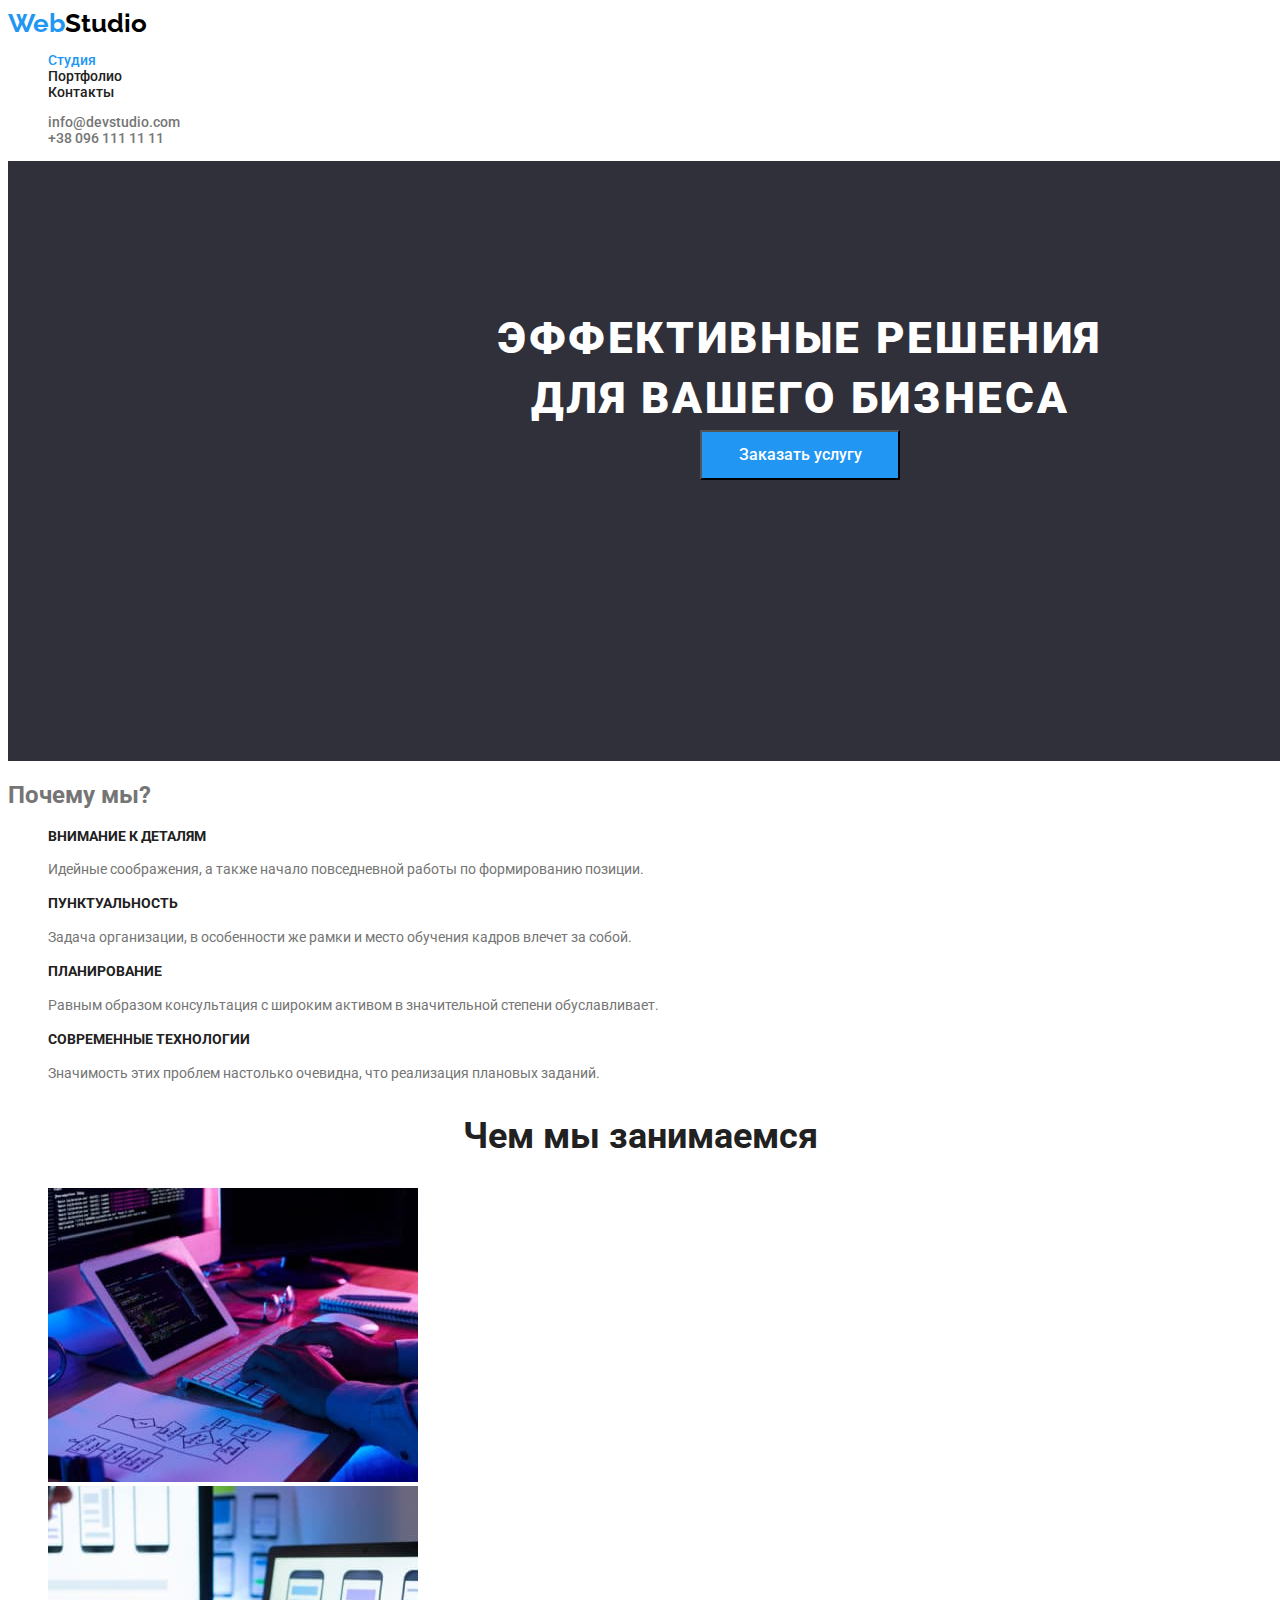
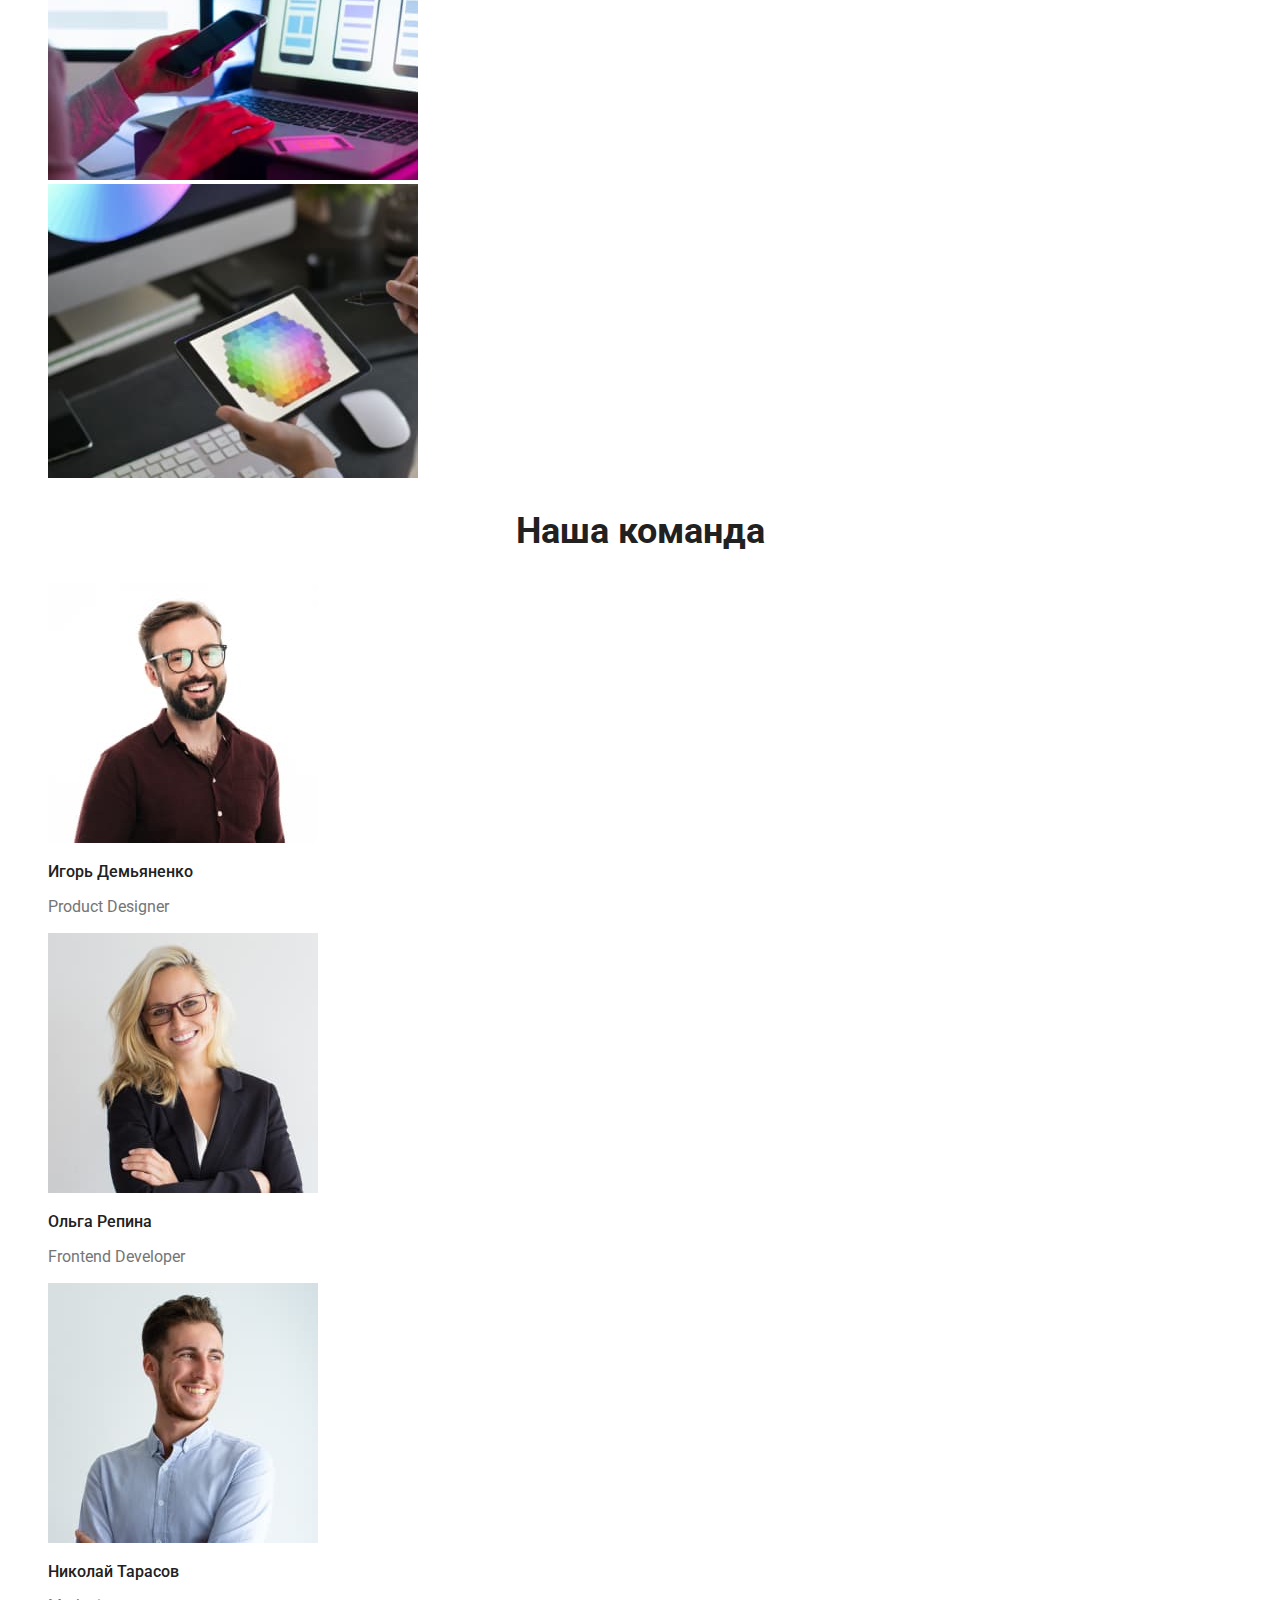
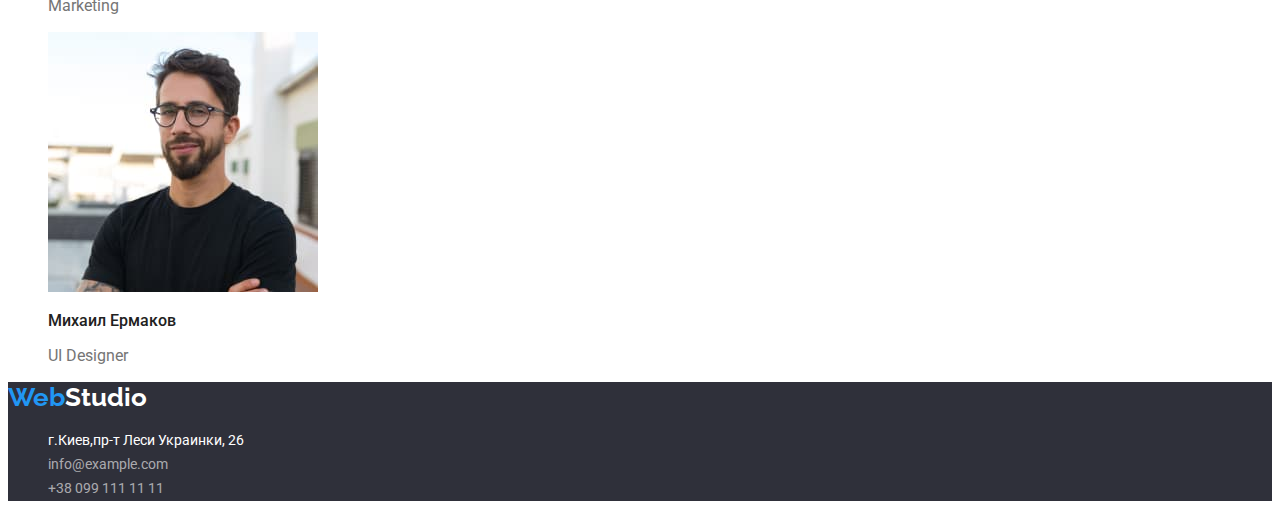
<file: index.html>
<!DOCTYPE html>
<html lang="en">

<head>
    <meta charset="UTF-8" />
    <meta http-equiv="X-UA-Compatible" content="IE=edge" />
    <meta name="viewport" content="width=device-width, initial-scale=1.0" />
    <title>Студия</title>
    <link
        href="https://fonts.googleapis.com/css2?family=Raleway:wght@700&family=Roboto:wght@400;500;700;900&display=swap"
        rel="stylesheet">
    <link rel="stylesheet" href="./CSS/styles.css">
</head>

<body class="page">
    <!--Шапка с основной навигацией-->
    <header class="hat">
        <nav>
            <a href="./index.html" class="logo"><span class="web">Web</span><span class="studio">Studio</span></a>
            <ul class="list">
                <li class="link current"><a href="./index.html" class="link current">Студия</a></li>
                <li class="link"><a href="./portfolio.html" class="link"> Портфолио</a></li>
                <li class="link"><a href="" class="link">Контакты</a></li>
            </ul>
        </nav>

        <ul class="list">
            <li class="hat-link"><a href="mailto:info@devstudio.com" class="hat-link">info@devstudio.com</a></li>
            <li class="hat-link"><a href="tel:+380961111111" class="hat-link">+38 096 111 11 11</a></li>
        </ul>
    </header>
    <!--шапка с главным предложением-->
    <main>

        <section class="hero">
            <h1 class="hero-title">Эффективные решения для вашего бизнеса</h1>
            <button class="button primary" type="button">Заказать услугу</button>
        </section>
        <!--секция однотипного контента-->
        <section>
            <h2>Почему мы?</h2>
            <ul class="list">
                <li class="text-information">
                    <h3 class="text-subtitle">Внимание к деталям</h3>
                    <p class="text-slogan">
                        Идейные соображения, а также начало повседневной работы по
                        формированию позиции.
                    </p>
                </li>
                <li class="text-information">
                    <h3 class="text-subtitle">Пунктуальность</h3>
                    <p class="text-slogan">
                        Задача организации, в особенности же рамки и место обучения кадров
                        влечет за собой.
                    </p>
                </li>
                <li class="text-information">
                    <h3 class="text-subtitle">Планирование</h3>
                    <p class="text-slogan">
                        Равным образом консультация с широким активом в значительной
                        степени обуславливает.
                    </p>
                </li>
                <li class="text-information">
                    <h3 class="text-subtitle">Современные технологии</h3>
                    <p class="text-slogan">
                        Значимость этих проблем настолько очевидна, что реализация
                        плановых заданий.
                    </p>
                </li>
            </ul>
        </section>
        <!--секция картинок-->
        <section>
            <h2 class="items-subtitle">Чем мы занимаемся</h2>
            <ul class="list">
                <li class="image-pic"><img src="./images/img1.jpg" alt="ipad очки клавиатура" width="370" /></li>
                <li class="image-pic"><img src="./images/img2.jpg" alt="смартфон и макбук" width="370" /></li>
                <li class="image-pic"><img src="./images/img3.jpg" alt="ipad мишь ручка в руке" width="370" /></li>
            </ul>
        </section>
        <!--наша команда-->
        <section class="items">
            <h2 class="items-subtitle">Наша команда</h2>
            <ul class="list">
                <li class="items-icon">
                    <img src="./images/demyanenko.jpg" alt="борода очки рубашка" width="270" />
                    <h3 class="items-name"> Игорь Демьяненко</h3>
                    <p class="content">Product Designer</p>
                </li>

                <li class="items-icon">
                    <img src="./images/repina.jpg" alt="девушка блондинка" width="270" />
                    <h3 class="items-name">Ольга Репина</h3>
                    <p class="content">Frontend Developer</p>
                </li>

                <li class="items-icon">
                    <img src="./images/tarasov.jpg" alt="парень в голубой рубашке" width="270" />
                    <h3 class="items-name">Николай Тарасов</h3>
                    <p class="content">Marketing</p>
                </li>

                <li class="items-icon">
                    <img src="./images/yermakov.jpg" alt="Парень в черной футболке" width="270" />
                    <h3 class="items-name">Михаил Ермаков</h3>
                    <p class="content">UI Designer</p>
                </li>
            </ul>
        </section>
    </main>
    <!--Подвал-->
    <footer class="basement">
        <a href="" class="logo"><span class="web">Web</span><span class="studio-footer">Studio</span></a>
        <address>
            <ul class="list">
                <li class="contact-cellar"><a href=https://goo.gl/maps/S9nAgRy4S3eJK2nv7 target="_blank"
                        rel="noopener noreferrer" class="map">
                        г.Киев,пр-т Леси Украинки, 26</a></li>
                <li class="contact-cellar"><a href="mailto:info@example.com" class="contact-cellar">info@example.com</a>
                </li>
                <li class="contact-cellar"><a href="tel:+380991111111" class="contact-cellar">+38 099 111 11 11</a></li>
            </ul>
        </address>
    </footer>
</body>

</html>
</file>
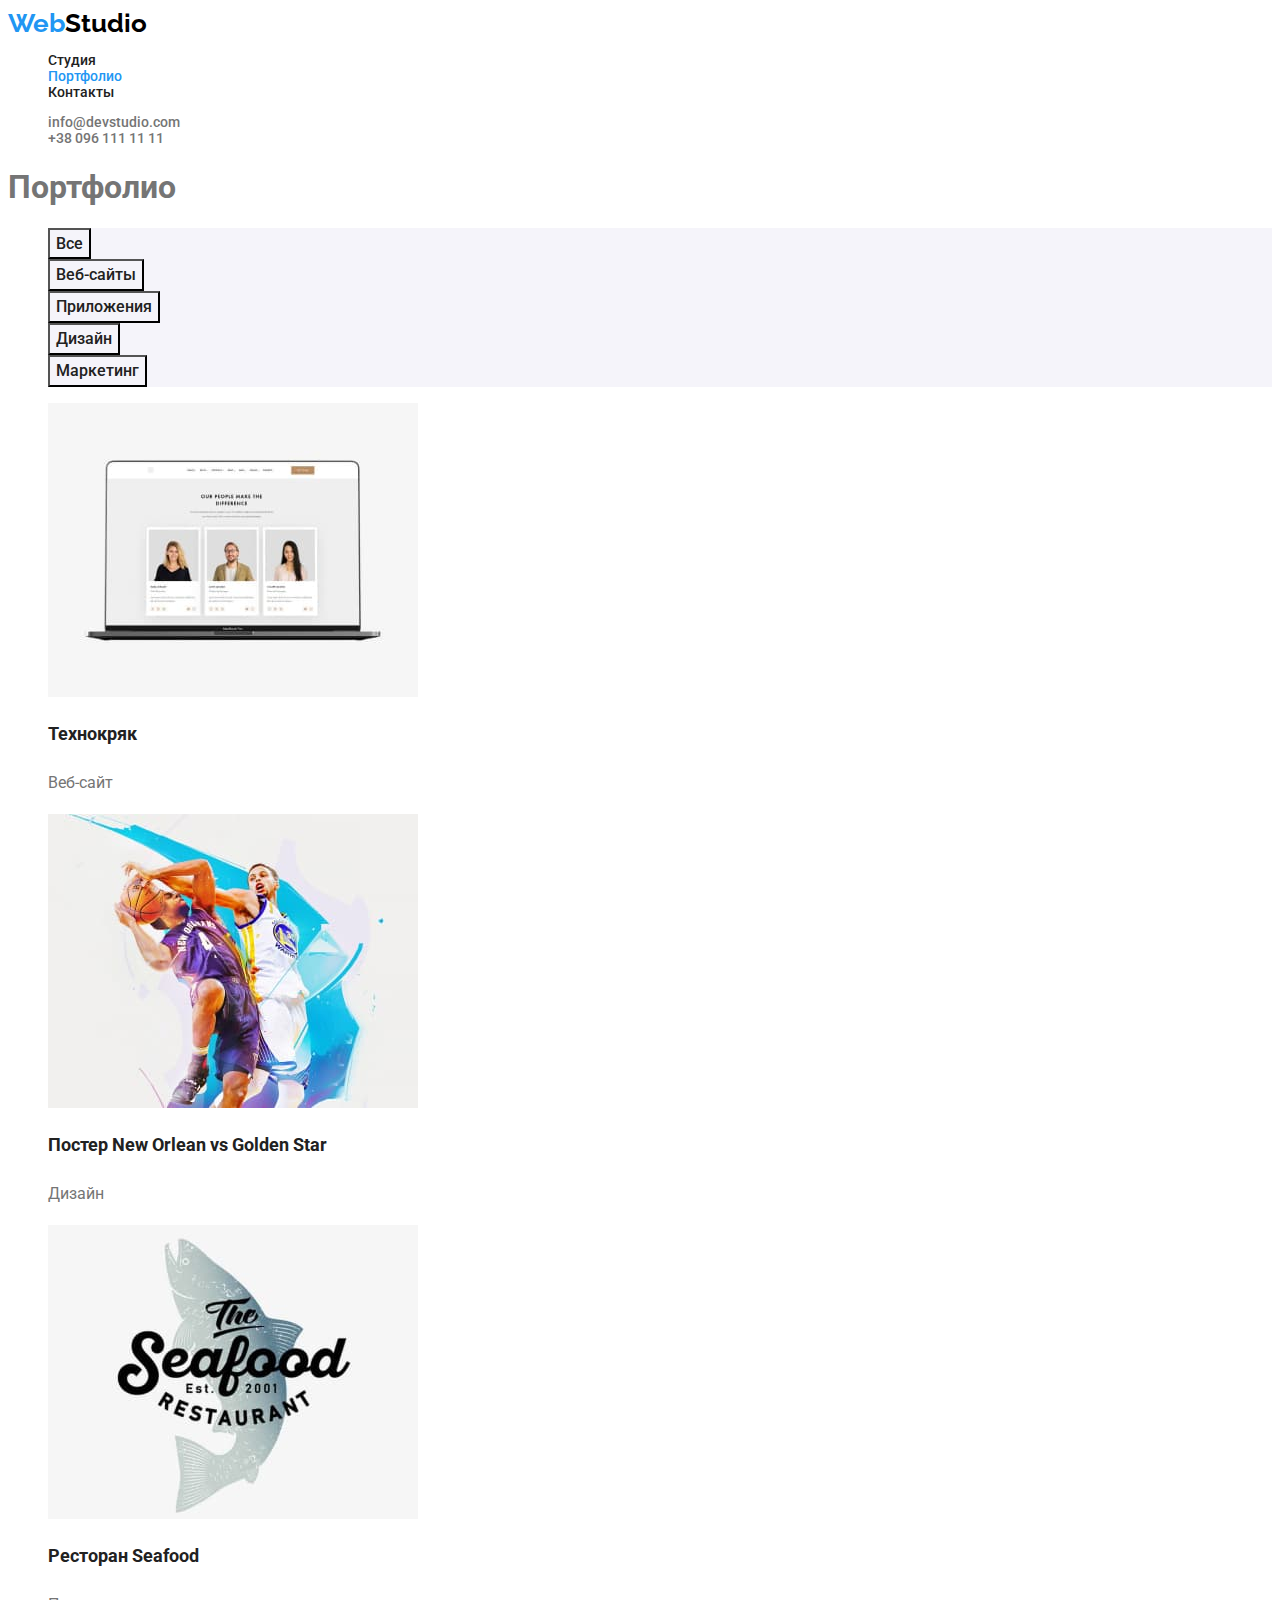
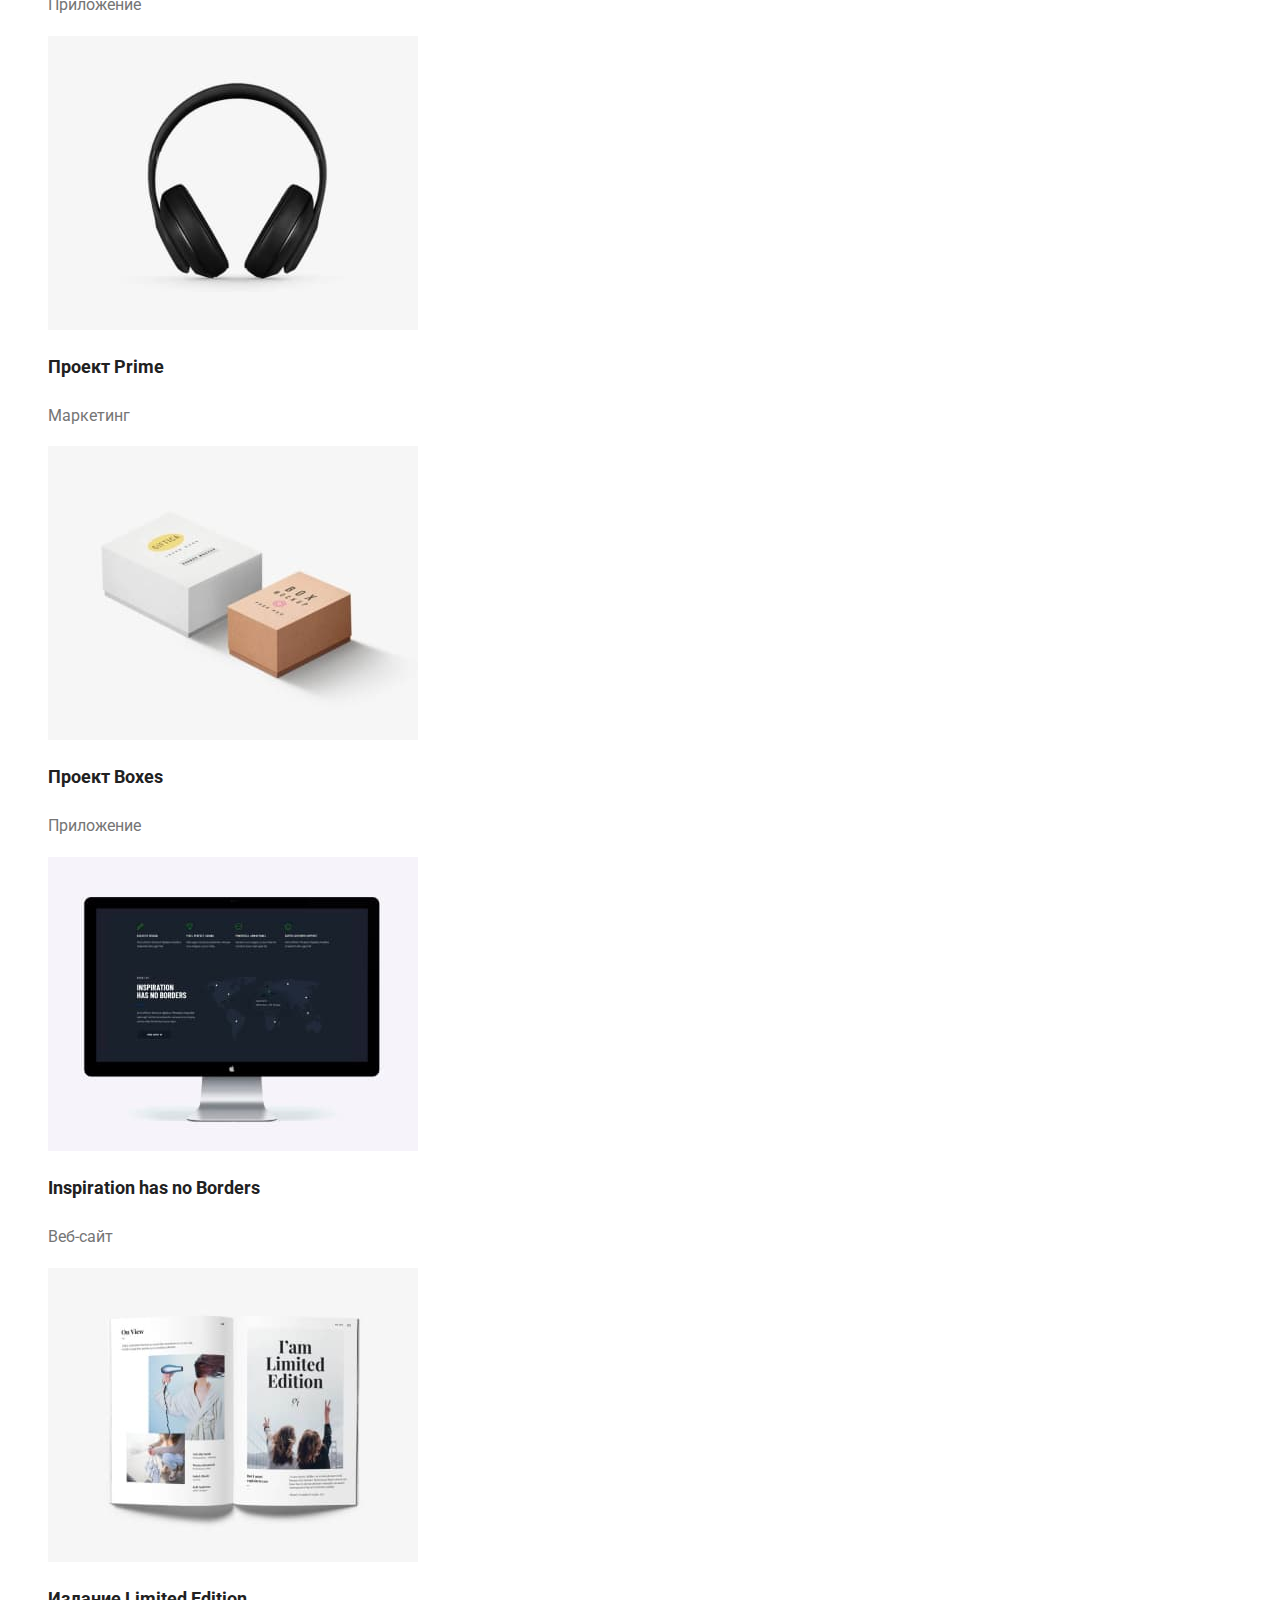
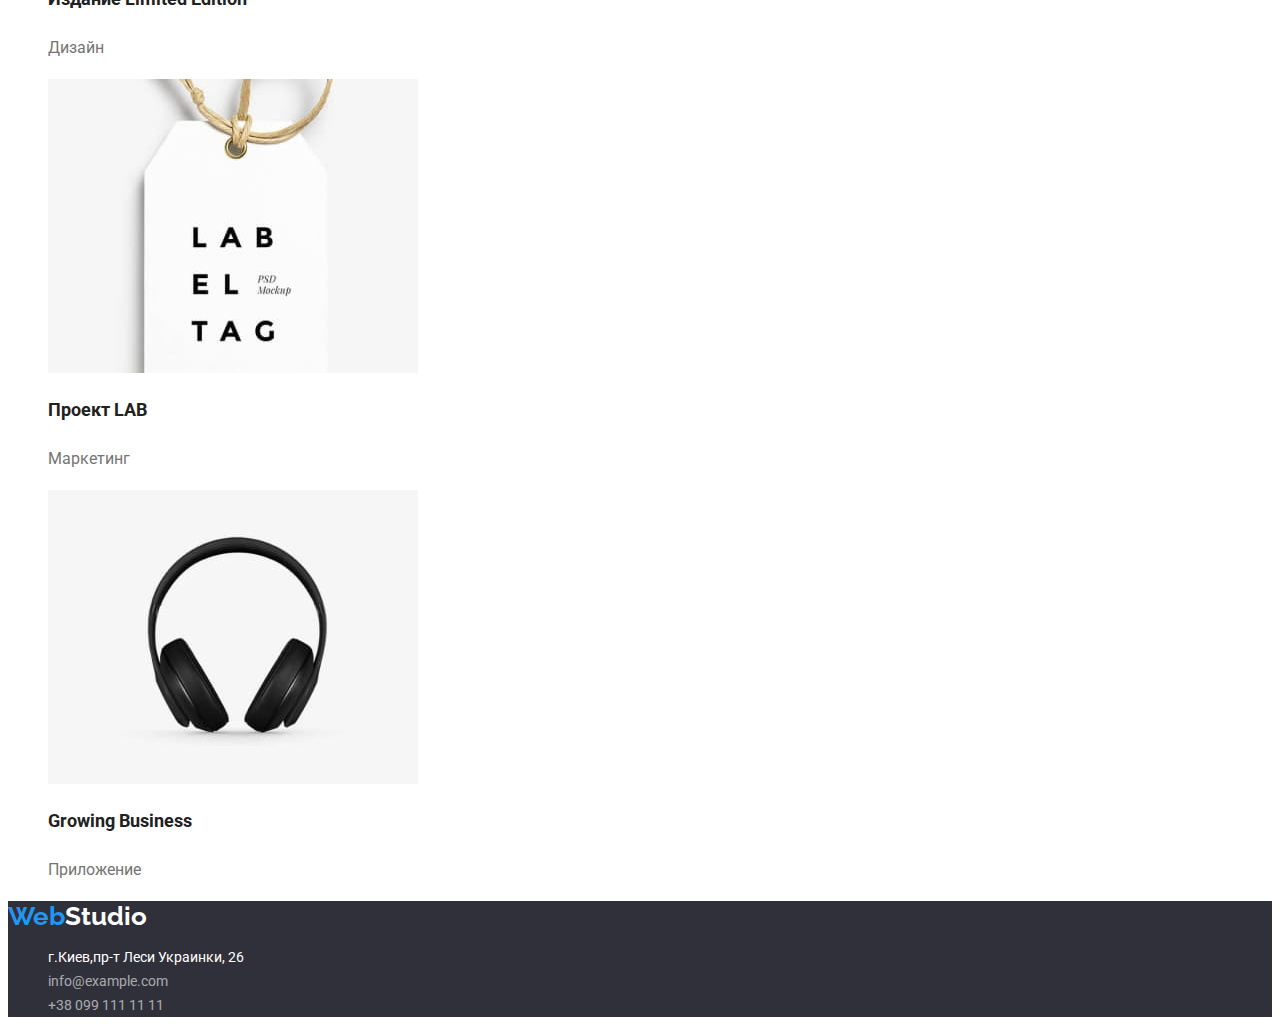
<file: portfolio.html>
<!DOCTYPE html>
<html lang="en">

<head>
    <meta charset="UTF-8">
    <meta http-equiv="X-UA-Compatible" content="IE=edge">
    <meta name="viewport" content="width=device-width, initial-scale=1.0">
    <title>Портфолио</title>
    <link
        href="https://fonts.googleapis.com/css2?family=Raleway:wght@700&family=Roboto:wght@400;500;700;900&display=swap"
        rel="stylesheet">
    <link rel="stylesheet" href="./CSS/styles.css">
</head>

<body class="page">
    <!--Шапка с основной навигацией-->
    <header class="hat">
        <nav>
            <a href="./index.html" class="logo"><span class="web">Web</span><span class="studio">Studio</span></a>
            <ul class="list">
                <li class="link"><a href="./index.html" class="link">Студия</a></li>
                <li class="link current"><a href="./portfolio.html" class="link current"> Портфолио</a></li>
                <li class="link"><a href="" class="link">Контакты</a></li>
            </ul>
        </nav>

        <ul class="list">
            <li class="hat-link"><a href="mailto:info@devstudio.com" class="hat-link">info@devstudio.com</a></li>
            <li class="hat-link"><a href="tel:+380961111111" class="hat-link">+38 096 111 11 11</a></li>
        </ul>
    </header>
    <!-- Основной контент -->
    <main>
        <!-- Секция фильтра -->
        <section>
            <h1>Портфолио</h1>
            <ul class="list">
                <li class="button"> <button type="button" class="button">Все</button></li>
                <li class="button"> <button type="button" class="button">Веб-сайты</button></li>
                <li class="button"> <button type="button" class="button">Приложения</button></li>
                <li class="button"> <button type="button" class="button">Дизайн</button></li>
                <li class="button"> <button type="button" class="button">Маркетинг</button></li>
            </ul>
            <!--секция карточек-->
            <ul class="list">
                <li>
                    <a href="" class="list-icon">
                        <img src="./images/technocrack.jpg" alt="Открытый MacBook" width="370" />
                        <h2 class="icon-subtitle">Технокряк</h2>
                        <p class="list-text">Веб-сайт</p>
                    </a>
                </li>

                <li>
                    <a href="" class="list-icon">
                        <img src="./images/poster.jpg" alt="Два человека играют в баскетбол" width="370" />
                        <h2 class="icon-subtitle">Постер New Orlean vs Golden Star</h2>
                        <p class="list-text">Дизайн</p>
                    </a>
                </li>

                <li>
                    <a href="" class="list-icon">
                        <img src="./images/restaurant.jpg" alt="Логотип ресторана с рыбой" width="370" />
                        <h2 class="icon-subtitle">Ресторан Seafood</h2>
                        <p class="list-text">Приложение</p>
                    </a>
                </li>

                <li><a href="" class="list-icon">
                        <img src="./images/prime.jpg" alt="чёрные наушники" width="370" />
                        <h2 class="icon-subtitle">Проект Prime</h2>
                        <p class="list-text">Маркетинг</p>
                    </a>
                </li>
                <li><a href="" class="list-icon">
                        <img src="./images/boxes.jpg" alt="белая и коричневые коробки" width="370" />
                        <h2 class="icon-subtitle">Проект Boxes</h2>
                        <p class="list-text">Приложение</p>
                    </a>
                </li>
                <li><a href="" class="list-icon">
                        <img src="./images/Inspiration.jpg" alt="iMac" width="370" />
                        <h2 class="icon-subtitle">Inspiration has no Borders</h2>
                        <p class="list-text">Веб-сайт</p>
                    </a>
                </li>
                <li><a href="" class="list-icon">
                        <img src="./images/edition.jpg" alt="открытый журнал" width="370" />
                        <h2 class="icon-subtitle">Издание Limited Edition</h2>
                        <p class="list-text">Дизайн</p>
                    </a>
                </li>
                <li><a href="" class="list-icon">
                        <img src="./images/lab.jpg" alt="бирка" width="370" />
                        <h2 class="icon-subtitle">Проект LAB</h2>
                        <p class="list-text">Маркетинг</p>
                    </a>
                </li>
                <li><a href="" class="list-icon">
                        <img src="./images/prime.jpg" alt="открыты MacBook с Веб-сайт Growing Business" width="370" />
                        <h2 class="icon-subtitle">Growing Business</h2>
                        <p class="list-text">Приложение</p>
                    </a>
                </li>
            </ul>
        </section>
    </main>
    <!--Подвал-->
    <footer class="basement">
        <a href="./index.html" class="logo"><span class="web">Web</span><span class="studio-footer">Studio</span></a>
        <address class="contact-cellar">
            <ul class="list">
                <li><a href=https://goo.gl/maps/S9nAgRy4S3eJK2nv7 target="_blank" rel="noopener noreferrer" class="map">
                        г.Киев,пр-т Леси Украинки, 26</a></li>
                <li><a href="mailto:info@example.com" class="contact-cellar">info@example.com</a></li>
                <li><a href="tel:+380991111111" class="contact-cellar">+38 099 111 11 11</a></li>
            </ul>
        </address>
    </footer>
</body>

</html>
</file>
<file: CSS/styles.css>
:root {
  --primary-text-color: #757575;
  --title-text-color: #212121;
  --accent-color: #2196f3;
  --background-color-footer-hero: #2f303a;
  --white-color: #ffffff;
  --footer-contact-color: rgba(255, 255, 255, 0.6);
  --background-color-team: #f5f4fa;
  --black-color: #000000;
}
.page {
  color: var(--primary-text-color);
  font-family: Roboto, sans-serif;
}
.logo,
.link,
.hat-link,
.contact-cellar,
.map,
.list-icon {
  text-decoration: none;
}
/* вторичный цвет текста черный #212121 */
/* основной цвет текста серый #757575 */
/* цвет выделений синий #2196F3 */
/*  цвет контактов в футере прозрачно белый rgba(255, 255, 255, 0.6) */
/* цвет слогана герой белый #FFFFFF */
/* фон в футере и герое серый background: #2F303A; */
/* Raleway – 700 Roboto – 400, 500, 700 и 900 */

/* logo */
.web {
  color: var(--accent-color);
}
.studio {
  color: var(--black-color);
}
.studio-footer {
  color: var(--white-color);
}
/* header nav */
.logo {
  font-family: "Raleway";
  font-weight: 700;
  font-size: 26px;
  line-height: 1.19;
}
.link.current {
  color: var(--accent-color);
}
.link {
  color: var(--title-text-color);
}
.hat {
  font-weight: 500;
  font-size: 14px;
  line-height: 1.14;
}
.link :hover,
.link :focus {
  color: var(--accent-color);
}
/* header contacts */
.hat-link {
  color: var(--primary-text-color);
}
.hat-link :hover,
.hat-link :focus {
  color: var(--accent-color);
}
/* hero */
.hero {
  background: var(--background-color-footer-hero);
  width: 1600px;
  height: 600px;
  left: 0px;
  top: 80px;
  font-weight: 700;
  font-size: 16px;
  line-height: 1.8;
}
.button.primary {
  position: absolute;
  width: 200px;
  height: 50px;
  left: 700px;
  top: 430px;
  cursor: pointer;
}
.hero-title {
  color: var(--white-color);
  position: absolute;
  width: 696px;
  height: 120px;
  left: 452px;
  top: 280px;
  font-weight: 900;
  font-size: 44px;
  line-height: 1.36;
  text-align: center;
  letter-spacing: 0.06em;
  text-transform: uppercase;
}
/* section text */
.text-subtitle {
  color: var(--title-text-color);
  font-weight: 700;
  font-size: 14px;
  line-height: 1.14;
  text-transform: uppercase;
}
.text-slogan {
  font-size: 14px;
  line-height: 1.71;
}
/* section image */
.items-subtitle {
  color: var(--title-text-color);
  font-weight: 700;
  font-size: 36px;
  line-height: 1.16;
  text-align: center;
}
/* section team */
.items-name {
  color: var(--title-text-color);
  font-weight: 500;
  font-size: 16px;
  line-height: 1.18;
}
.content {
  font-weight: 400;
  font-size: 16px;
  line-height: 1.18;
}
/* footer */
.basement {
  background: var(--background-color-footer-hero);
}
.map {
  color: var(--white-color);
  font-size: 14px;
  line-height: 1.71;
}
.contact-cellar {
  color: var(--footer-contact-color);
  font-size: 14px;
  line-height: 1.71;
}
.contact-cellar :hover,
.contact-cellar :focus {
  color: var(--accent-color);
}
/* main container */
.icon-subtitle {
  color: var(--title-text-color);
  font-weight: 700;
  font-size: 18px;
  line-height: 2;
}
.list-text {
  color: var(--primary-text-color);
  font-size: 16px;
  line-height: 1.87;
}
/* hero-button */
.button.primary {
  color: var(--white-color);
  background-color: var(--accent-color);
  font-family: inherit;
}
.button.primary :hover,
.button.primary :focus {
  color: var(--accent-color);
}
/* btn */
.button {
  color: var(--title-text-color);
  background-color: var(--background-color-team);
  font-weight: 500;
  font-size: 16px;
  line-height: 1.62;
  cursor: pointer;
  font-family: inherit;
}

.button :hover,
.button :focus {
  color: var(--white-color);
  background-color: var(--accent-color);
}
.list {
  list-style: none;
  font-style: normal;
}
</file>
